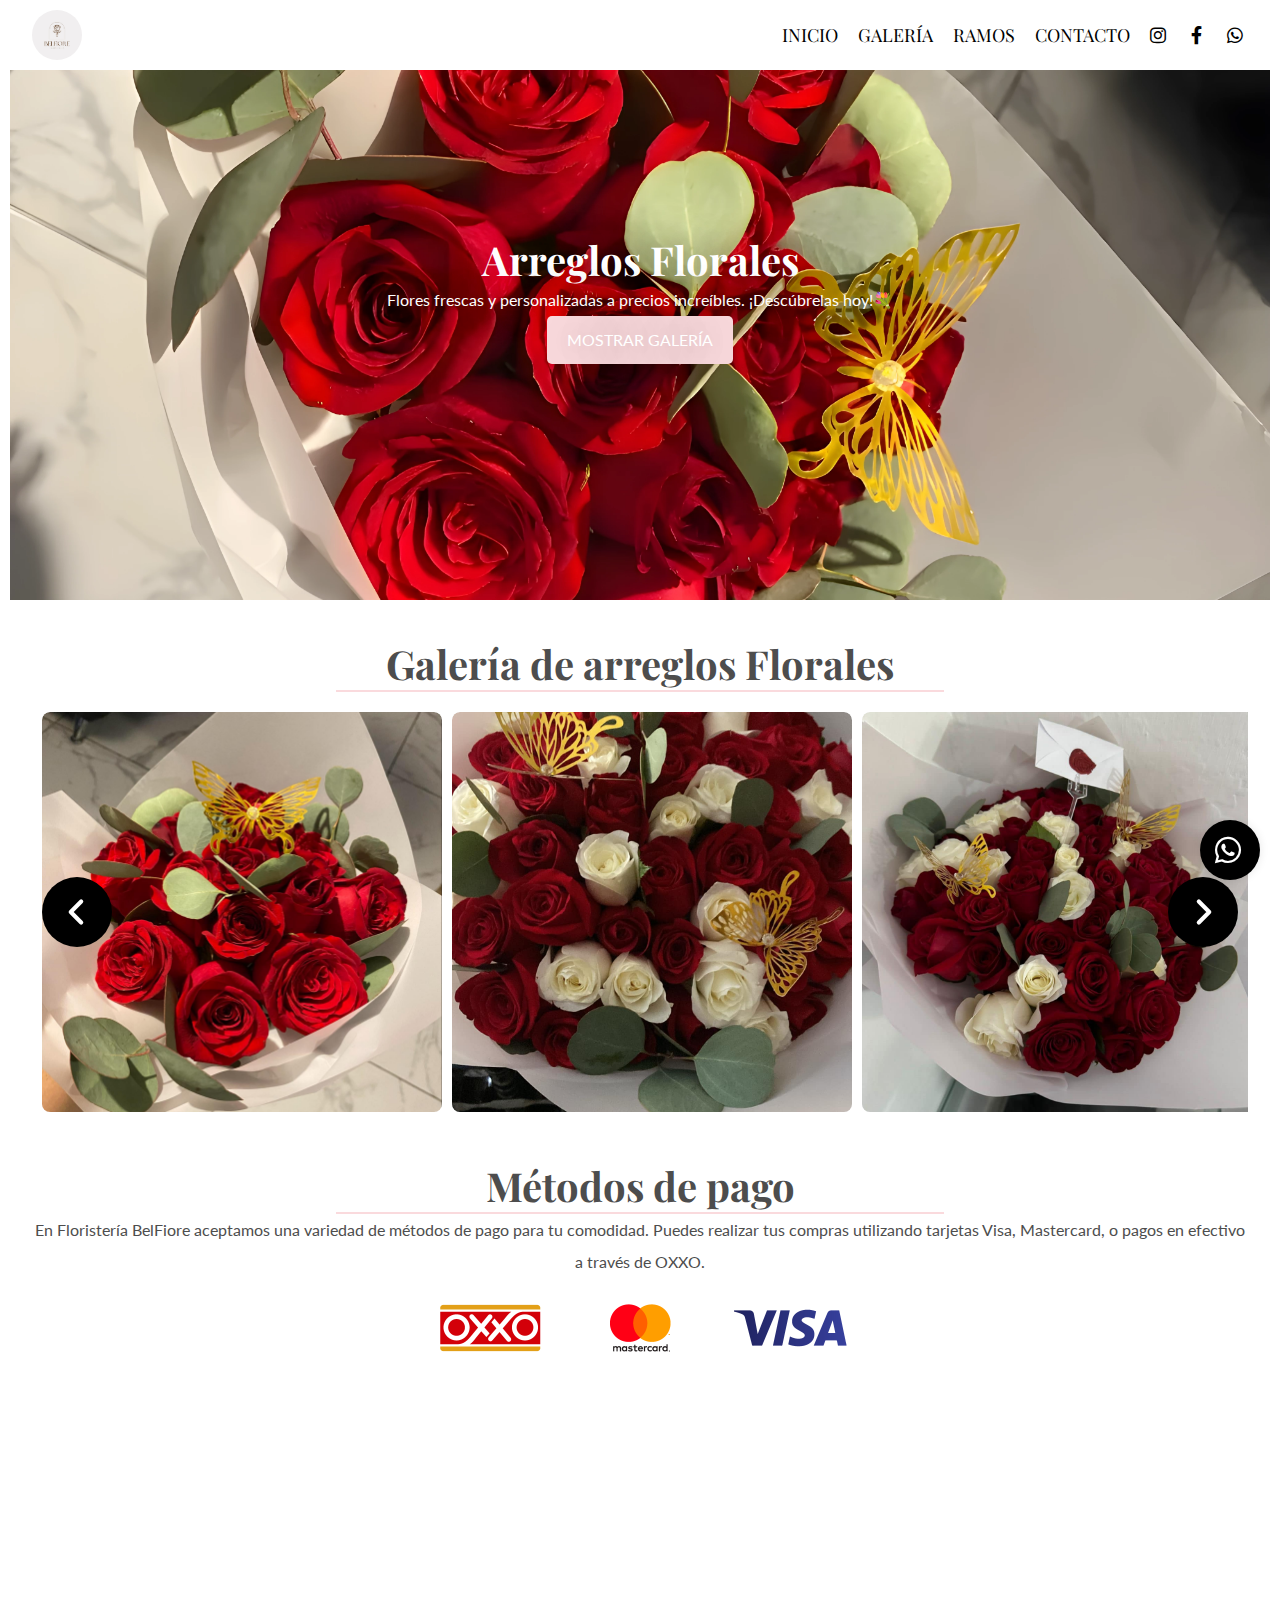
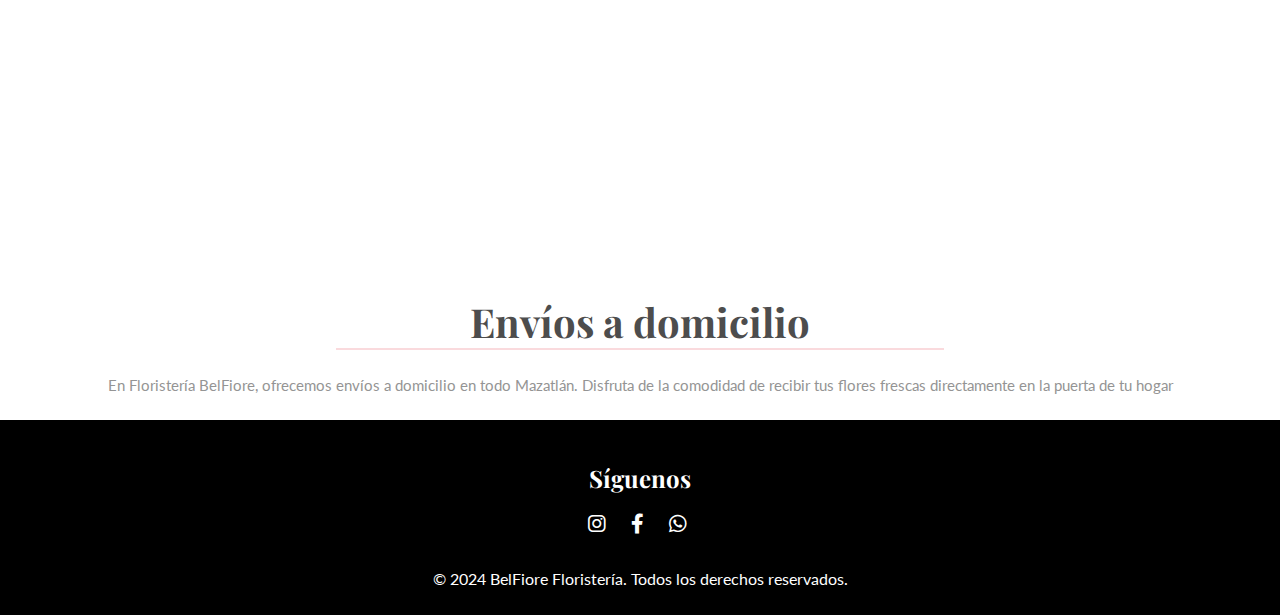
<file: index.html>
<!DOCTYPE html>
<html lang="en">
<head>
    <meta charset="UTF-8">
    <meta name="viewport" content="width=device-width, initial-scale=1.0">
    <title>BelFiore Floristería</title>

    <!-- Fuentes -->
    <link rel="preconnect" href="https://fonts.googleapis.com">
    <link rel="preconnect" href="https://fonts.gstatic.com" crossorigin>
    <link href="https://fonts.googleapis.com/css2?family=Lato:ital,wght@0,100;0,300;0,400;0,700;0,900;1,100;1,300;1,400;1,700;1,900&family=Playfair+Display:ital,wght@0,400..900;1,400..900&display=swap" rel="stylesheet">

    <!-- Font Awesome para los iconos -->
    <link rel="stylesheet" href="https://cdnjs.cloudflare.com/ajax/libs/font-awesome/6.0.0-beta3/css/all.min.css">

    <!-- Swiper.js -->
    <link rel="stylesheet" href="https://unpkg.com/swiper/swiper-bundle.min.css" />
    <script src="https://unpkg.com/swiper/swiper-bundle.min.js"></script>

    <!-- Estilos -->
    <link rel="stylesheet" href="Css/style.css">

    <!-- Normalize -->
    <link rel="stylesheet" href="Css/normalize.css">
</head>
<body>  

    <!-- Efecto de carga -->
    <div id="loader">
        <img src="Logo/Belfiore_Logo.jpeg" alt="Logo BelFiore">
    </div>

    <a href="https://wa.me/6692303772" class="whatsapp-fijo" target="_blank">
        <i class="fab fa-whatsapp"></i>
    </a>
    
    <header class="navegacion contenedor_header">
        <div class="contenedor">
            <div class="logo_nav">
                <a href="index.html"><img src="Logo/Belfiore_Logo.jpeg" alt="Logo"></a>
                <nav class="nav_bar">
                    <ul>
                        <li><a href="index.html">Inicio</a></li>
                        <li><a class="smooth-scroll" href="#galeria">Galería</a></li>
                        <li><a href="ramos.html">Ramos</a></li>
                        <li><a href="contacto.html">Contacto</a></li>
                        <li>
                            <a href="https://www.instagram.com" target="_blank">
                                <i class="fab fa-instagram"></i>
                            </a>
                        </li>
                        <li>
                            <a href="https://www.facebook.com/profile.php?id=61563669159036" target="_blank">
                                <i class="fab fa-facebook-f"></i>
                            </a>
                        </li>
                        <li>
                            <a href="https://wa.me/6692303772" target="_blank">
                                <i class="fab fa-whatsapp"></i>
                            </a>
                        </li>
                    </ul>
                </nav>
            </div>
        </div>
    </header>
    
    <section class="contenedor_bg">
        <div class="navegacion_bg">
            <h2 class="centrar-texto">Arreglos Florales</h2>
            <p class="centrar-texto">Flores frescas y personalizadas a precios increíbles. ¡Descúbrelas hoy!💐</p>
            <a href="#galeria" class="btn-galeria smooth-scroll">Mostrar Galería</a>
        </div>
    </section> 

    <section class="proyectos contenedor-ga" id="galeria">
        <h2 class=" titulo centrar-texto txt_gris">Galería de arreglos Florales</h2>
        <div class="linea"></div>

        <div class="gallery-navigation">
            <button class="arrow arrow-left" id="scroll-left">
                <svg viewBox="0 0 24 24" fill="none" xmlns="http://www.w3.org/2000/svg">
                    <path d="M14 7l-5 5 5 5" stroke="currentColor" stroke-width="2" stroke-linecap="round" stroke-linejoin="round"/>
                </svg>
            </button>
            <div class="proyectos-container">
                <div class="proyecto">
                    <img src="img/arreglo1.jpeg" alt="Arreglo Floral 1">
                   
                </div>
                <div class="proyecto">
                    <img src="img/arreglo2.jpeg" alt="Arreglo Floral 2">
               
                </div>
                <div class="proyecto">
                    <img src="img/arreglo3.jpeg" alt="Arreglo Floral 3">
               
                </div>
                <div class="proyecto">
                    <img src="img/arreglo1.jpeg" alt="Arreglo Floral 4">
               
                </div>
                <!-- Agrega más proyectos aquí -->
            </div>
            <button class="arrow arrow-right" id="scroll-right">
                <svg viewBox="0 0 24 24" fill="none" xmlns="http://www.w3.org/2000/svg">
                    <path d="M10 17l5-5-5-5" stroke="currentColor" stroke-width="2" stroke-linecap="round" stroke-linejoin="round"/>
                </svg>
            </button>
        </div>
    </section>

    
    <!-- Inicio Cuerpo -->
    <section class="cuerpo">
        <div class="contenedor">
            <h2 class="titulo centrar-texto txt_gris">Métodos de pago</h2>
            <p class="txt_gris centrar-texto">
                En Floristería BelFiore aceptamos una variedad de métodos de pago para tu comodidad. Puedes realizar tus compras utilizando tarjetas Visa, Mastercard, o pagos en efectivo a través de OXXO. 
            </p>
            <div class="iconos_pago centrar-texto">
                <img src="img/oxxo.png" alt="Pago en OXXO">
                <img src="img/mastercard.png" alt="Tarjeta Mastercard">
                <img src="img/visa.png" alt="Tarjeta Visa">
            </div>
        </div>
    </section>

    <section class="maps">
        <iframe src="https://www.google.com/maps/embed?pb=!1m18!1m12!1m3!1d117308.72067772802!2d-106.57510383605339!3d23.24681593902636!2m3!1f0!2f0!3f0!3m2!1i1024!2i768!4f13.1!3m3!1m2!1s0x869f5341681837c1%3A0x62a4c4aaf13c72b2!2zTWF6YXRsw6FuLCBTaW4u!5e0!3m2!1ses-419!2smx!4v1723403273367!5m2!1ses-419!2smx" width="100%" height="450" style="border:0;" allowfullscreen="" loading="lazy" referrerpolicy="no-referrer-when-downgrade"></iframe>
    </section>

    <section class="envios">
        <div class="contenedor">
            <h2 class="titulo centrar-texto txt_gris">Envíos a domicilio</h2>
            <p class="txt_gris centrar-texto">En Floristería BelFiore, ofrecemos envíos a domicilio en todo Mazatlán. Disfruta de la comodidad de recibir tus flores frescas directamente en la puerta de tu hogar</p>
        </div>
    </section>

    
    <!-- Footer -->
    <footer class="footer">
        <div class="contenedor_footer">
            <div class="footer__social">
                <h3>Síguenos</h3>
                <ul>
                    <li>
                        <a href="https://www.instagram.com" target="_blank">
                            <i class="fab fa-instagram"></i>
                        </a>
                    </li>
                    <li>
                        <a href="https://www.facebook.com/profile.php?id=61563669159036" target="_blank">
                            <i class="fab fa-facebook-f"></i>
                        </a>
                    </li>
                    <li>
                        <a href="https://wa.me/6692303772" target="_blank">
                            <i class="fab fa-whatsapp"></i>
                        </a>
                    </li>
                </ul>
            </div>
            <div class="footer__legal">
                <p class="txt_gris_suave">© 2024 BelFiore Floristería. Todos los derechos reservados.</p>
            </div>
        </div>
    </footer>

    <!-- Script -->
    <script src="JS/app.js"></script>

    <script src="https://unpkg.com/swiper/swiper-bundle.min.js"></script>

</body>
</html>
</file>
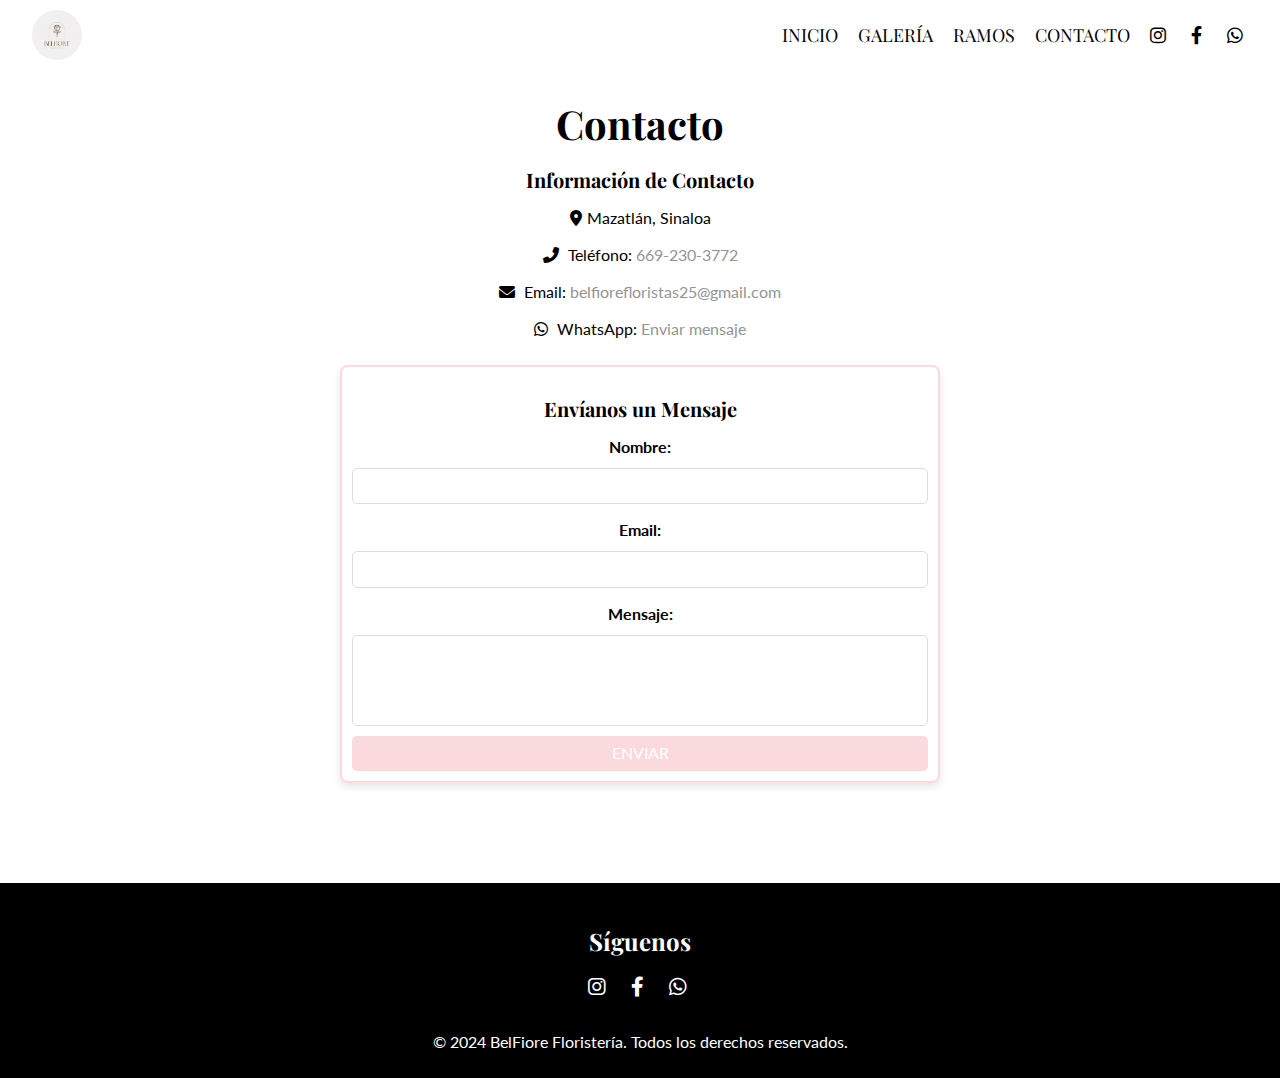
<file: contacto.html>
<!DOCTYPE html>
<html lang="en">
<head>
    <meta charset="UTF-8">
    <meta name="viewport" content="width=device-width, initial-scale=1.0">
    <title>BelFiore Floristería</title>

    <!-- Fuentes -->
    <link rel="preconnect" href="https://fonts.googleapis.com">
    <link rel="preconnect" href="https://fonts.gstatic.com" crossorigin>
    <link href="https://fonts.googleapis.com/css2?family=Lato:ital,wght@0,100;0,300;0,400;0,700;0,900;1,100;1,300;1,400;1,700;1,900&family=Playfair+Display:ital,wght@0,400..900;1,400..900&display=swap" rel="stylesheet">

    <!-- Font Awesome para los iconos -->
    <link rel="stylesheet" href="https://cdnjs.cloudflare.com/ajax/libs/font-awesome/6.0.0-beta3/css/all.min.css">

    <!-- Estilos -->
    <link rel="stylesheet" href="Css/style.css">

    <!-- Normalize -->
    <link rel="stylesheet" href="Css/normalize.css">
</head>
<body>  

     <!-- Efecto de carga -->
     <div id="loader">
        <img src="Logo/Belfiore_Logo.jpeg" alt="Logo BelFiore">
    </div>

    <header class="navegacion contenedor_header">
        <div class="contenedor">
            <div class="logo_nav">
                <a href="index.html"><img src="Logo/Belfiore_Logo.jpeg" alt="Logo"></a>
                <nav class="nav_bar">
                    <ul>
                        <li><a href="index.html">Inicio</a></li>
                        <li><a href="index.html#galeria">Galería</a></li>
                        <li><a href="ramos.html">Ramos</a></li>
                        <li><a href="#contacto">Contacto</a></li>
                        <li>
                            <a href="https://www.instagram.com" target="_blank">
                                <i class="fab fa-instagram"></i>
                            </a>
                        </li>
                        <li>
                            <a href="https://www.facebook.com/profile.php?id=61563669159036" target="_blank">
                                <i class="fab fa-facebook-f"></i>
                            </a>
                        </li>
                        <li>
                            <a href="https://wa.me/6692303772" target="_blank">
                                <i class="fab fa-whatsapp"></i>
                            </a>
                        </li>
                    </ul>
                </nav>
            </div>
        </div>
    </header>

    <!-- Sección de Contacto -->
    <section id="contacto" class="contenedor">
        <div class="contacto">
            <h2 class="centrar-texto">Contacto</h2>
            
            <div class="contacto_info">
                <h3>Información de Contacto</h3>
                <p><i class="fas fa-map-marker-alt"></i>Mazatlán, Sinaloa</p>
                <p><i class="fas fa-phone-alt"></i> Teléfono: <a href="tel:+6692303772">669-230-3772</a></p>
                <p><i class="fas fa-envelope"></i> Email: <a href="mailto:belfiorefloristas25@gmail.com">belfiorefloristas25@gmail.com</a></p>
                <p><i class="fab fa-whatsapp"></i> WhatsApp: <a href="https://wa.me/6692303772" target="_blank">Enviar mensaje</a></p>
            </div>
            
            <div class="contacto_formulario">
                <h3>Envíanos un Mensaje</h3>
                <form action="https://formspree.io/f/your-form-id" method="POST">
                    <label for="nombre">Nombre:</label>
                    <input type="text" id="nombre" name="nombre" required>
                    
                    <label for="email">Email:</label>
                    <input type="email" id="email" name="email" required>
                    
                    <label for="mensaje">Mensaje:</label>
                    <textarea id="mensaje" name="mensaje" rows="4" required></textarea>
                    
                    <button type="submit" class="btn-enviar">Enviar</button>
                </form>
            </div>
        </div>
    </section>

    <!-- Footer -->
    <footer class="footer">
        <div class="contenedor_footer">
            <div class="footer__social">
                <h3>Síguenos</h3>
                <ul>
                    <li>
                        <a href="https://www.instagram.com" target="_blank">
                            <i class="fab fa-instagram"></i>
                        </a>
                    </li>
                    <li>
                        <a href="https://www.facebook.com/profile.php?id=61563669159036" target="_blank">
                            <i class="fab fa-facebook-f"></i>
                        </a>
                    </li>
                    <li>
                        <a href="https://wa.me/6692303772" target="_blank">
                            <i class="fab fa-whatsapp"></i>
                        </a>
                    </li>
                </ul>
            </div>
            
            <div class="footer__legal">
                <p class="txt_gris_suave">© 2024 BelFiore Floristería. Todos los derechos reservados.</p>
            </div>
        </div>
    </footer>

    <!-- Script -->
    <script src="JS/app.js"></script>

</body> 
</html>
</file>
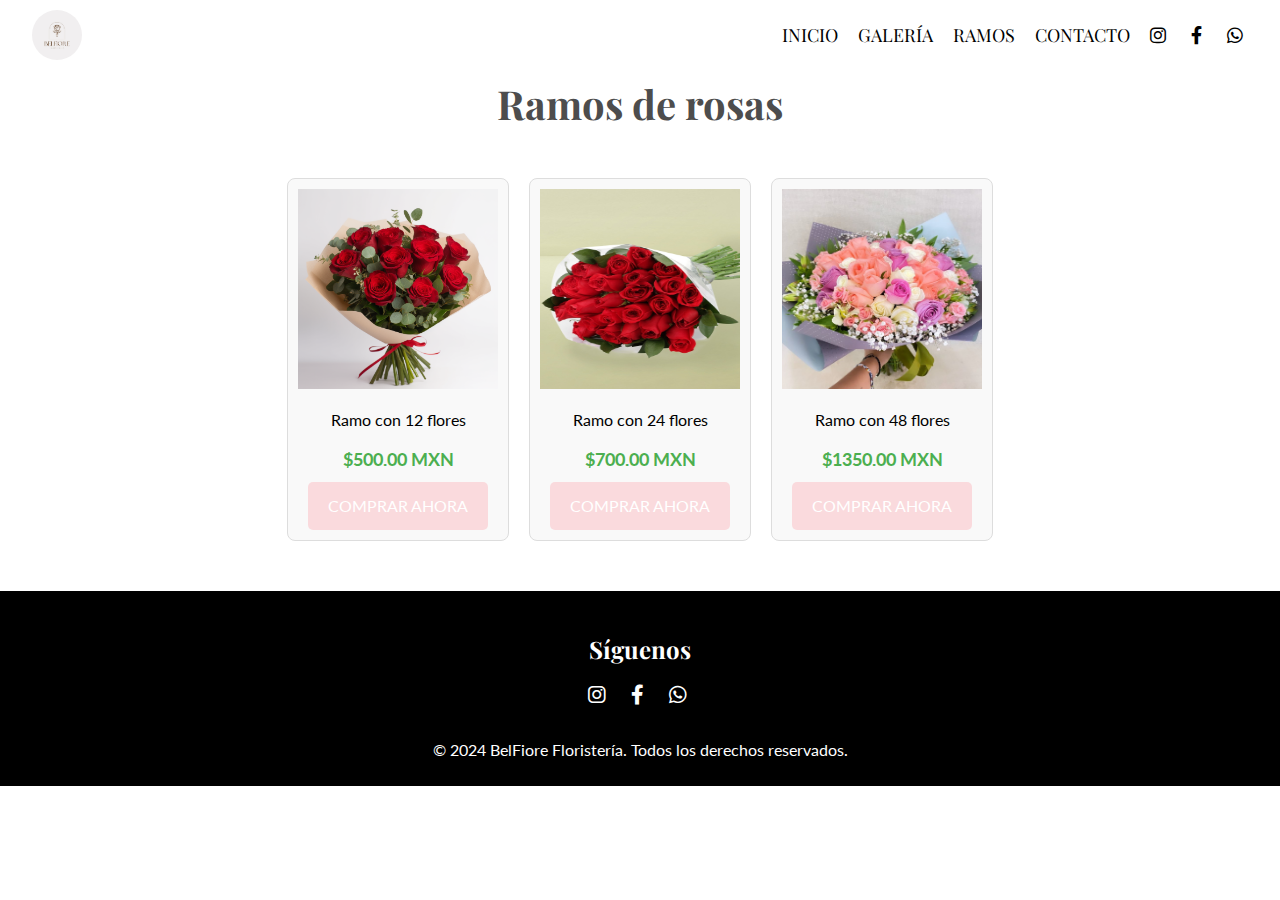
<file: ramos.html>
<!DOCTYPE html>
<html lang="en">
<head>
    <meta charset="UTF-8">
    <meta name="viewport" content="width=device-width, initial-scale=1.0">
    <title>BelFiore Floristería</title>

    <!-- Fuentes -->
    <link rel="preconnect" href="https://fonts.googleapis.com">
    <link rel="preconnect" href="https://fonts.gstatic.com" crossorigin>
    <link href="https://fonts.googleapis.com/css2?family=Lato:ital,wght@0,100;0,300;0,400;0,700;0,900;1,100;1,300;1,400;1,700;1,900&family=Playfair+Display:ital,wght@0,400..900;1,400..900&display=swap" rel="stylesheet">

    <!-- Font Awesome para los iconos -->
    <link rel="stylesheet" href="https://cdnjs.cloudflare.com/ajax/libs/font-awesome/6.0.0-beta3/css/all.min.css">

    <!-- Estilos -->
    <link rel="stylesheet" href="Css/style.css">

    <!-- Normalize -->
    <link rel="stylesheet" href="Css/normalize.css">
</head>
<body>  
     <!-- Efecto de carga -->
     <div id="loader">
        <img src="Logo/Belfiore_Logo.jpeg" alt="Logo BelFiore">
    </div>
    
    <header class="navegacion contenedor_header">
        <div class="contenedor">
            <div class="logo_nav">
                <a href="index.html"><img src="Logo/Belfiore_Logo.jpeg" alt="Logo"></a>
                <nav class="nav_bar">
                    <ul>
                        <li><a href="index.html">Inicio</a></li>
                        <li><a href="index.html#galeria">Galería</a></li>
                        <li><a href="ramos.html">Ramos</a></li>
                        <li><a href="contacto.html">Contacto</a></li>
                        <li>
                            <a href="https://www.instagram.com" target="_blank">
                                <i class="fab fa-instagram"></i>
                            </a>
                        </li>
                        <li>
                            <a href="https://www.facebook.com/profile.php?id=61563669159036" target="_blank">
                                <i class="fab fa-facebook-f"></i>
                            </a>
                        </li>
                        <li>
                            <a href="https://wa.me/6692303772" target="_blank">
                                <i class="fab fa-whatsapp"></i>
                            </a>
                        </li>
                    </ul>
                </nav>
            </div>
        </div>
    </header>
    
    <section class="contenedor contenedor_ramos">
        <div class="ramos">
            <h2 class="centrar-texto txt_gris">Ramos de rosas</h2>
        </div>
    
        <div class="ramos_grid"> 
            <div class="ramos_fl">
                <a href="https://wa.me/6692303772?text=Hola,%20me%20interesa%20adquirir%20el%20ramo%20con%2012%20flores%20que%20vi%20en%20su%20sitio%20web.%20¿Podrían%20confirmar%20si%20está%20disponible%20y%20los%20detalles%20de%20entrega?" target="_blank">
                    <img src="ramos/ramo_1.jpeg" alt="Ramo con 12 flores">
                </a>
                <p>Ramo con 12 flores</p>
                <p class="precio">$500.00 MXN</p>
                <a href="https://wa.me/6692303772?text=Hola,%20me%20interesa%20adquirir%20el%20ramo%20con%2012%20flores%20que%20vi%20en%20su%20sitio%20web.%20¿Podrían%20confirmar%20si%20está%20disponible%20y%20los%20detalles%20de%20entrega?" class="btn-comprar" target="_blank">Comprar ahora</a>
            </div>
    
            <!-- Haz lo mismo para los otros ramos -->
            <div class="ramos_fl">
                <a href="https://wa.me/6692303772?text=Hola,%20me%20interesa%20adquirir%20el%20ramo%20con%2024%20flores%20que%20vi%20en%20su%20sitio%20web.%20¿Podrían%20confirmar%20si%20está%20disponible%20y%20los%20detalles%20de%20entrega?" target="_blank">
                    <img src="ramos/ramo_2.jpeg" alt="Ramo con 24 flores">
                </a>
                <p>Ramo con 24 flores</p>
                <p class="precio">$700.00 MXN</p>
                <a href="https://wa.me/6692303772?text=Hola,%20me%20interesa%20adquirir%20el%20ramo%20con%2024%20flores%20que%20vi%20en%20su%20sitio%20web.%20¿Podrían%20confirmar%20si%20está%20disponible%20y%20los%20detalles%20de%20entrega?" class="btn-comprar" target="_blank">Comprar ahora</a>
            </div>
    
            <div class="ramos_fl">
                <a href="https://wa.me/6692303772?text=Hola,%20me%20interesa%20adquirir%20el%20ramo%20con%2048%20flores%20que%20vi%20en%20su%20sitio%20web.%20¿Podrían%20confirmar%20si%20está%20disponible%20y%20los%20detalles%20de%20entrega?" target="_blank">
                    <img src="ramos/ramo_3.jpeg" alt="Ramo con 48 flores">
                </a>
                <p>Ramo con 48 flores</p>
                <p class="precio">$1350.00 MXN</p>
                <a href="https://wa.me/6692303772?text=Hola,%20me%20interesa%20adquirir%20el%20ramo%20con%2048%20flores%20que%20vi%20en%20su%20sitio%20web.%20¿Podrían%20confirmar%20si%20está%20disponible%20y%20los%20detalles%20de%20entrega?" class="btn-comprar" target="_blank">Comprar ahora</a>
            </div>
        </div>
    </section>
    
    
<!-- Footer -->
<footer class="footer">
    <div class="contenedor_footer">
        <div class="footer__social">
            <h3>Síguenos</h3>
            <ul>
                <li>
                    <a href="https://www.instagram.com" target="_blank">
                        <i class="fab fa-instagram"></i>
                    </a>
                </li>
                <li>
                    <a href="https://www.facebook.com/profile.php?id=61563669159036" target="_blank">
                        <i class="fab fa-facebook-f"></i>
                    </a>
                </li>
                <li>
                    <a href="https://wa.me/6692303772" target="_blank">
                        <i class="fab fa-whatsapp"></i>
                    </a>
                </li>
            </ul>
        </div>
        
        <div class="footer__legal">
            <p class="txt_gris_suave">© 2024 BelFiore Floristería. Todos los derechos reservados.</p>
        </div>
    </div>
</footer>

<!-- Script -->
<script src="JS/app.js"></script>

</body> 
</html>
</file>
<file: Css/style.css>
:root {
    --color-barra: #FADADD;
    --blanco: #fff;
    --fondo: #E8F5E9;
    --texto_gris: #4d4d4d;
    --texto_gris_suave: #949494;
}

@import url('https://fonts.googleapis.com/css2?family=Lato:ital,wght@0,100;0,300;0,400;0,700;0,900;1,100;1,300;1,400;1,700;1,900&family=Playfair+Display:ital,wght@0,400..900;1,400..900&display=swap');

html {
    box-sizing: border-box;
    font-size: 62.5%;
}

*, *::before, *::after {
    box-sizing: inherit;
}

body {
    font-family: 'Lato', sans-serif;
    font-weight: 400;
    font-size: 1.6rem;
    line-height: 2;
    margin: 0;
}

.contenedor {
    max-width: 180rem;
    width: 95%;
    margin: 0 auto;
}
.contenedor_ramos {
    padding-bottom: 5rem
}
.contenedor-ga {
    max-width: 165rem;
    width: 95%;
    margin: 0 auto;
}

.contenedor_envios {
    max-width: 120rem;
    width: 90%;
    margin: 0 auto;
}

.contenedor_bg {
    padding: 0 1rem;
    margin: 0 auto;
}



ul {
    list-style: none;
    margin: 0;
    padding: 0;
}

ul li {
    margin: 0;
}

ul li a {
    color: black;
    font-family: 'Playfair Display', serif;
    font-size: 1.8rem;
    text-decoration: none;
    text-transform: uppercase;
    position: relative;
    transition: color 0.3s ease;
}

ul li a::after {
    content: '';
    position: absolute;
    width: 0;
    height: 2px;
    background-color: var(--color-barra);
    left: 50%;
    bottom: -4px;
    transform: translateX(-50%);
    transition: width 0.3s ease;
}

ul li a:hover::after {
    width: 100%;
    left: 0;
    transform: translateX(0);
}

h1, h2, h3, h4 {
    font-family: 'Playfair Display', serif;
    font-weight: 700;
    line-height: 1.2;
}

h1 {
    font-size: 4.8rem;
}

h2 {
    font-size: 4rem;
    margin: 0;
}

h3 {
    font-size: 3.2rem;
}

h4 {
    font-size: 2.8rem;
}

img {
    max-width: 100%;
}

p {
    margin: 0;
}

.no-margin {
    margin: 0;
}

.centrar-texto {
    text-align: center;
}

.txt_gris {
    color: var(--texto_gris);
}

.header__texto {
    text-align: center;
    color: var(--blanco);
    margin: 0;
    position: absolute;
    top: 50%;
    left: 50%;
    transform: translate(-50%, -50%);
    width: 100%;
    text-shadow: 1px 1px 20px rgba(0, 0, 0, 0.5);
}

.navegacion {
    background-color: var(--blanco);
    position: fixed; /* Asegúrate de que la barra esté en posición fija */
    width: 100%;
    top: 0; /* Posición inicial */
    left: 0;
    
    background-size: cover;
    background-repeat: no-repeat;
    background-position: center center;
    transition: top 0.3s ease; /* Transición suave para el cambio en top */
}

.navegacion_bg {
    display: flex;
    flex-direction: column;
    background-image: url('../Banners/Banner_2.webp');
    background-size: cover;
    background-position: center center;
    background-repeat: no-repeat;
    height: 60rem;

    display: flex;
    justify-content: center;
    align-items: center;
    animation: scrollBackground 30s linear infinite;
}

@keyframes scrollBackground {
    0% { background-position: 0 0; }
    100% { background-position: 100% 0; }
}

.navegacion_bg, h2 p {
    color: var(--blanco);
    text-shadow: 1px 1px 42px rgba(0, 0, 0, 0.7);
}

.btn-galeria {
    display: inline-block;
    padding: 0.8rem 2rem;
    font-size: 1.6rem;
    color: var(--blanco);
    background-color: #FADADD;
    border: none;
    border-radius: 5px;
    text-decoration: none;
    text-transform: uppercase;
    transition: background-color 0.3s ease, transform 0.3s ease;
    cursor: pointer;
}

.btn-galeria:hover {
    background-color: #f9a9d6;
    transform: scale(1.05);
}

/* Estilos para la navegación en escritorio */
.nav_bar {
    display: flex;
    align-items: center;
}

.nav_bar ul {
    display: flex;
    gap: 2rem;
}

.logo_nav {
    display: flex;
    align-items: center;
    justify-content: space-between;
}

.logo_nav img {
    cursor: pointer;
    margin-top: 1rem;
    height: 50px;
    width: auto;
    border-radius: 50%;
}

.logo_nav img:hover {
    transform: scale(1.2);
    transition: .3s ease-in-out;
}

/* Estilos para los iconos de redes sociales */
.nav_bar ul li a i {
    transition: transform 0.3s ease, color 0.3s ease;
}

.nav_bar ul li a:hover i {
    transform: scale(1.2);
    color: var(--color-barra);
}

/* Estilos para los iconos de pago */
.iconos_pago {
    display: flex;
    justify-content: center;
}

.iconos_pago img {
    height: 10rem;
    cursor: pointer;
}

.iconos_pago img:hover {
    transform: scale(1.05);
    transition: 0.3s;
}

/* Estilos para el mapa */
.maps {
    padding-top: 2rem;
    margin: 1rem;
}

.ramos {
    padding-top: 8rem;
}

.ramos_grid{
    display: flex;
    justify-content: center;
    padding-top: 5rem;
    gap: 2rem;
    
}
@media (max-width: 480px) {

    .ramos_grid{
        display: flex;
        flex-direction: column;
        justify-content: center;
        padding-top: 5rem;
        gap: 2rem;
        
    }
     
}
.ramos_grid img {
    height: 200px;
    width: 200px;
}

.ramos_grid img:hover {
    cursor: pointer;
    transform: scale(1.05);
    transition: .4s;
    height: 200px;
    width: 200px;
}

.ramos_fl {
    text-align: center;
    border: 1px solid #ddd;
    padding: 1rem;
    border-radius: 8px;
    background-color: #f9f9f9;
}

.ramos_fl p {
    margin: 0.5rem 0;
}

.precio {
    font-size: 1.8rem;
    color: #4CAF50; /* Verde para el precio */
    font-weight: bold;
}

.btn-comprar {
    display: inline-block;
    padding: 0.8rem 2rem;
    font-size: 1.6rem;
    color: var(--blanco);
    background-color: #FADADD;
    border: none;
    border-radius: 5px;
    text-decoration: none;
    text-transform: uppercase;
    transition: background-color 0.3s ease, transform 0.3s ease;
    cursor: pointer;
}

.btn-comprar:hover {
    background-color: #F9AAB7;
    transform: scale(1.05);
}

/* Estilos para el menú desplegable */
@media (max-width: 480px) {
    .logo_nav img {
       transform: scale(.7);
    }

    .logo_nav img:hover {
        transform: scale(.8);
    }

    ul li a {
        font-size: 1rem;
    }

    .nav_bar ul {
        display: flex;
        flex-direction: row;
        justify-content: space-between;
        gap: 1rem;
    }

    .nav_bar ul li {
        text-align: center;
        padding: 1rem 0;
    }

    .logo_nav {
        display: flex;
        align-items: center;
        justify-content: space-between;
    }

    .logo_nav img {
        height: 50px;
    }

    .menu-toggle {
        display: block;
    }

    .iconos_pago img {
        height: 5rem;
    }
}


/* Contacto */

.contacto {
    padding: 10rem 0;
    text-align: center;
}

.contacto_info {
    margin-bottom: 2rem;
}

.contacto_info h3 {
    font-size: 2rem;
    margin-bottom: 1rem;
}

.contacto_info p {
    font-size: 1.6rem;
    margin: 0.5rem 0;
}

.contacto_info a {
    color: var(--texto_gris_suave);
    text-decoration: none;
}

.contacto_info a:hover {
    text-decoration: underline;
}

.contacto_formulario {
    max-width: 600px;
    margin: 0 auto;
    padding: 1rem; /* Añade un padding interno para el formulario */
    border: 2px solid #FADADD; /* Contorno del formulario */
    border-radius: 8px; /* Esquinas redondeadas del contorno */
    background-color: var(--blanco); /* Fondo blanco para el formulario */
    box-shadow: 0 4px 8px rgba(0, 0, 0, 0.1); /* Sombra para dar profundidad */
}

.contacto_formulario h3 {
    font-size: 2rem;
    margin-bottom: 1rem;
}


.contacto_formulario form {
    display: flex;
    flex-direction: column;
}

.contacto_formulario label {
    margin-bottom: 0.5rem;
    font-weight: bold;
}

.contacto_formulario input,
.contacto_formulario textarea {
    padding: 0.8rem;
    margin-bottom: 1rem;
    border: 1px solid #ddd;
    border-radius: 5px;
    font-size: 1.6rem;
    resize: none; /* Evita que el área de texto se pueda redimensionar */
    background-color: var(--blanco); /* Fondo blanco para los campos */
}

.contacto_formulario button {
    padding: 0.8rem 2rem;
    font-size: 1.6rem;
    color: var(--blanco);
    background-color: #FADADD;
    border: none;
    border-radius: 5px;
    text-transform: uppercase;
    cursor: pointer;
    transition: background-color 0.3s ease, transform 0.3s ease;
}

.contacto_formulario button:hover {
    background-color: #F9AAB7;
    transform: scale(1.05);
}

.fas, .fab {
    margin-right: 0.5rem;
}
.titulo {
    display: flex;
    justify-content: center;
    border-bottom: 2px solid var(--color-barra);
    padding-bottom: 2px;
    padding-top: 2rem;
    width: 50%;
    margin: 0 auto;
}

@media (max-width: 480px) {
    .titulo {
        font-size: 2rem;
    }
}

.envios p {
    font-size: 1.5rem;
    color: var(--texto_gris_suave);
    padding: 2rem 5rem;
}

/* Footer */
.footer {
    background-color: black;
    padding: 2rem 0;
    color: var(--blanco);
    text-align: center;
}

.contenedor_footer {
    display: flex;
    flex-direction: column;
    justify-content: center;
    align-items: center;
    flex-wrap: wrap;
    max-width: 120rem;
    width: 90%;
    margin: 0 auto;
    gap: 2rem;
}

.footer__info h3, .footer__social h3 {
    font-size: 2.4rem;
    margin-bottom: 1rem;
    font-family: 'Playfair Display', serif;
}

.footer__info p, .footer__social p {
    font-size: 1.6rem;
}

.footer__social ul {
    display: flex;
}

.footer__social a {
    color: var(--blanco);
    font-size: 2rem;
    margin: 0 1rem;
}

.footer__social a:hover {
    color: var(--color-barra);
    transform: scale(1.1);
    transition: 0.3s;
}

/* Estilos para la galería de proyectos */
.proyectos {
    padding: 2rem 0;
}

.proyectos-container {
    display: flex;
    overflow-x: auto;
    gap: 1rem;
    padding: 1rem;
    scroll-behavior: smooth;
    overflow: hidden;
}

.proyecto {
    flex: 0 0 auto; /* No permitir que los elementos se estiren */
    width: 330px; /* Ancho fijo */
    height: 330px; /* Alto fijo */
    display: flex;
    flex-direction: column;
    align-items: center;
    justify-content: center;
    border-radius: 8px; /* Bordes redondeados opcional */
    background-color: #f9f9f9; /* Fondo opcional */
    text-align: center;
    overflow: hidden;
}

@media (min-width: 768px) {
    .proyecto {
        flex: 0 0 auto; /* No permitir que los elementos se estiren */
        width: 400px; /* Ancho fijo */
        height: 400px; /* Alto fijo */
        display: flex;
        flex-direction: column;
        align-items: center;
        justify-content: center;
        
        border-radius: 8px; /* Bordes redondeados opcional */
        background-color: #f9f9f9; /* Fondo opcional */
        text-align: center;
        overflow: hidden;
    }
    
}

.proyecto img {
    width: 100%;
    height: 100%;
    object-fit: cover; /* Asegura que la imagen cubra el contenedor sin distorsionar */
    border-radius: 8px 8px 0 0; /* Bordes redondeados en la parte superior */
}

.proyecto p {
    margin-top: 0.5rem;
}

@media (max-width: 480px) {
    .proyecto {
        width: 100%; /* Ocupa el ancho completo del contenedor en móviles */
    }
}

/* Contenedor de las flechas de navegación */
.gallery-navigation {
    display: flex;
    justify-content: space-between;
    align-items: center;
    position: relative;
    margin-top: 1rem;
}

/* Flecha de navegación */
.arrow {
    background-color: black;
    color: var(--blanco);
    border: none;
    border-radius: 50%;
    width: 7rem;
    height: 7rem;
    display: flex;
    align-items: center;
    justify-content: center;
    cursor: pointer;
    transition: background-color 0.3s ease;
}

.arrow:hover {
    background-color: #212121;
    transition: 0.3s ease-in-out;
    transform: scale(1.1);
}

.arrow-left {
    position: absolute;
    left: 1rem; /* Ajusta según sea necesario */
}

.arrow-right {
    position: absolute;
    right: 1rem; /* Ajusta según sea necesario */
}

/* Flechas SVG */
.arrow svg {
    width: 5rem;
    height: 5rem;
}

/* Boton fijo */
.whatsapp-fijo {
    position: fixed;
    width: 60px;
    height: 60px;
    bottom: 20px;
    right: 20px;
    background-color: #000000;
    color: white;
    border-radius: 50%;
    display: flex;
    justify-content: center;
    align-items: center;
    font-size: 3rem;
    z-index: 100;
    padding: 0;
    line-height: 0;
    box-sizing: border-box;
    box-shadow: 0px 0px 10px rgba(0, 0, 0, 0.1);
    transition: transform 0.3s ease-in-out, opacity 0.3s ease-in-out;
    text-decoration: none;
    opacity: 1; /* Visible por defecto */
}


.whatsapp-fijo.hidden {
    opacity: 0; /* Oculto cuando se agrega la clase 'hidden' */
    pointer-events: none; /* Desactiva la interacción cuando está oculto */
}


/* Estilo para el icono de carga */
#loader {
    position: fixed;
    top: 0;
    left: 0;
    width: 100%;
    height: 100%;
    background-color: var(--blanco); /* Fondo blanco semitransparente */
    display: flex;
    justify-content: center;
    align-items: center;
    z-index: 9999; /* Asegúrate de que el loader esté encima de otros elementos */
}

#loader img {
    width: 100px; /* Ajusta el tamaño según tus necesidades */
    height: 100px;
    border-radius: 50%; /* Hace que el contenedor del logo sea redondo */
    animation: spin 1s linear infinite, pulse 1.5s infinite; /* Aplica las animaciones */
}

/* Animación de giro */
@keyframes spin {
    0% { transform: rotate(0deg); }
    100% { transform: rotate(360deg); }
}

/* Animación de pulso */
@keyframes pulse {
    0% { transform: scale(1); opacity: 1; }
    50% { transform: scale(1.1); opacity: 0.7; }
    100% { transform: scale(1); opacity: 1; }
}
</file>
